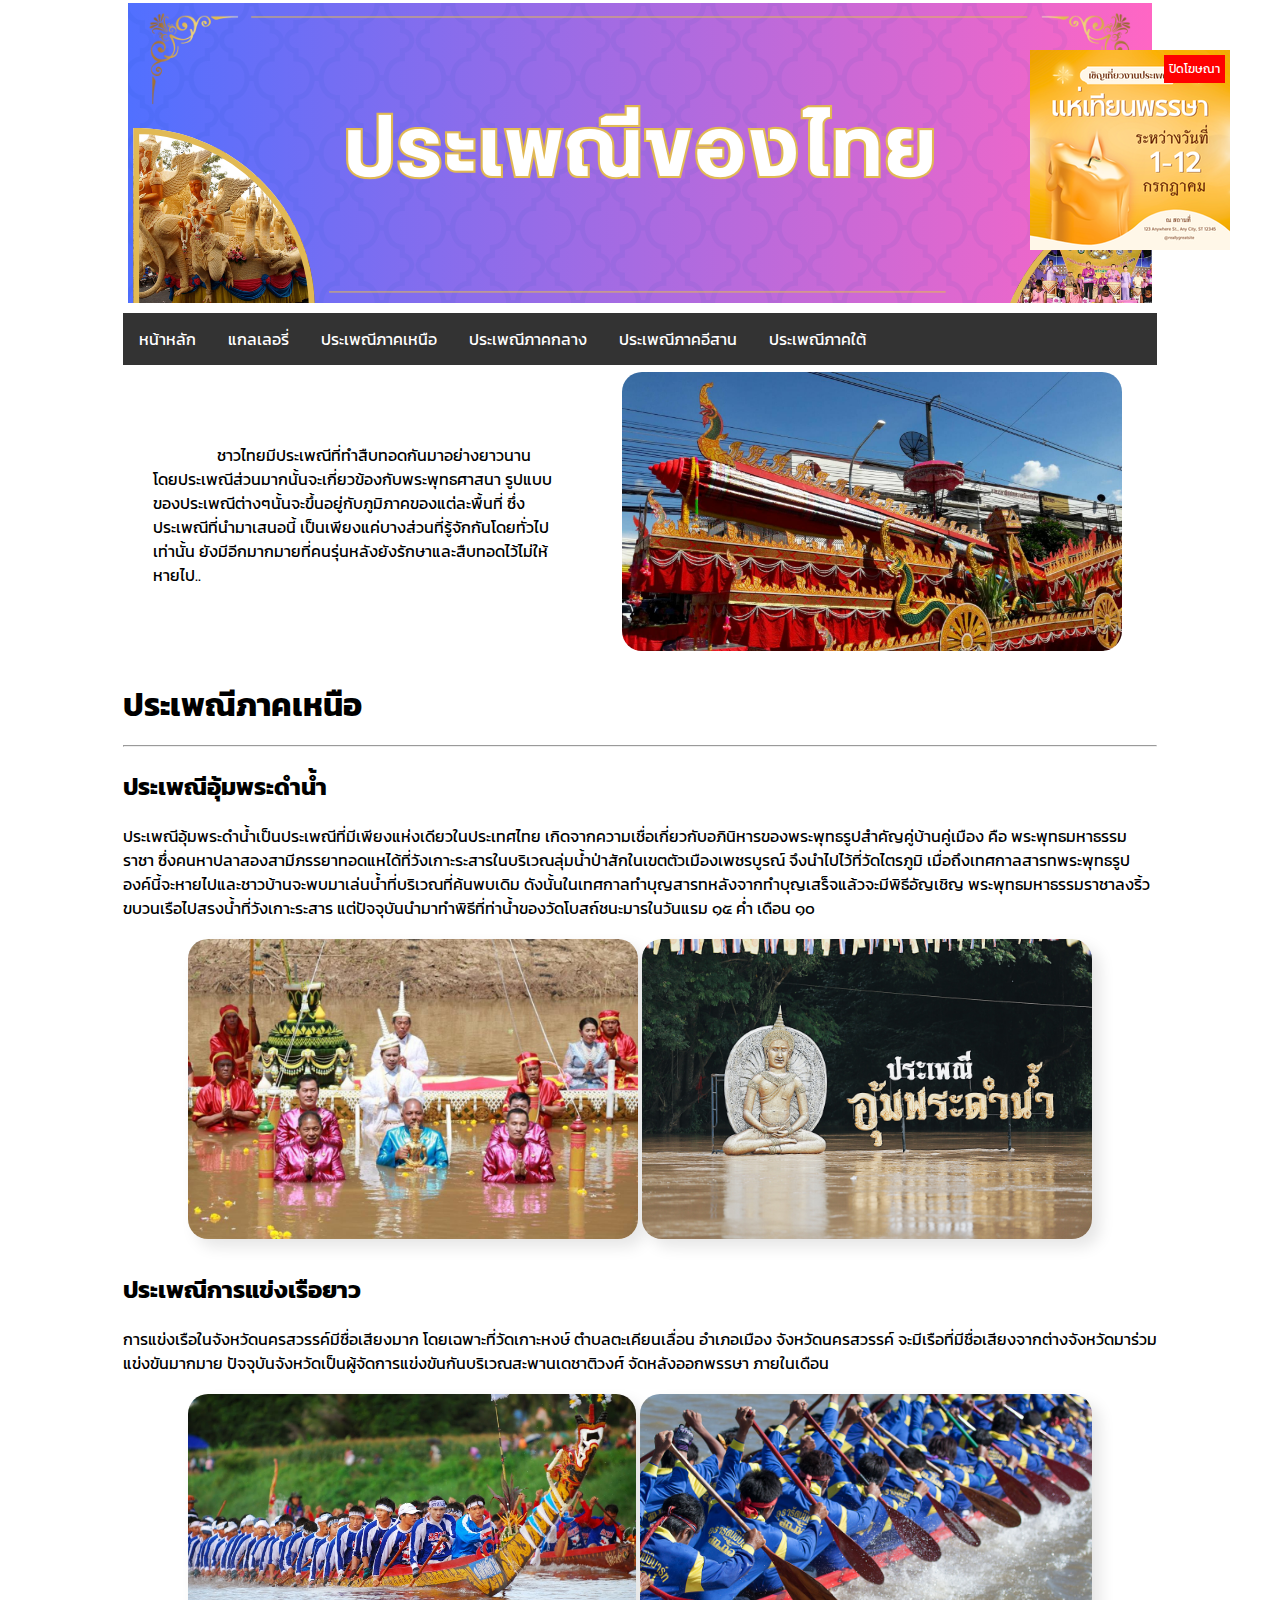
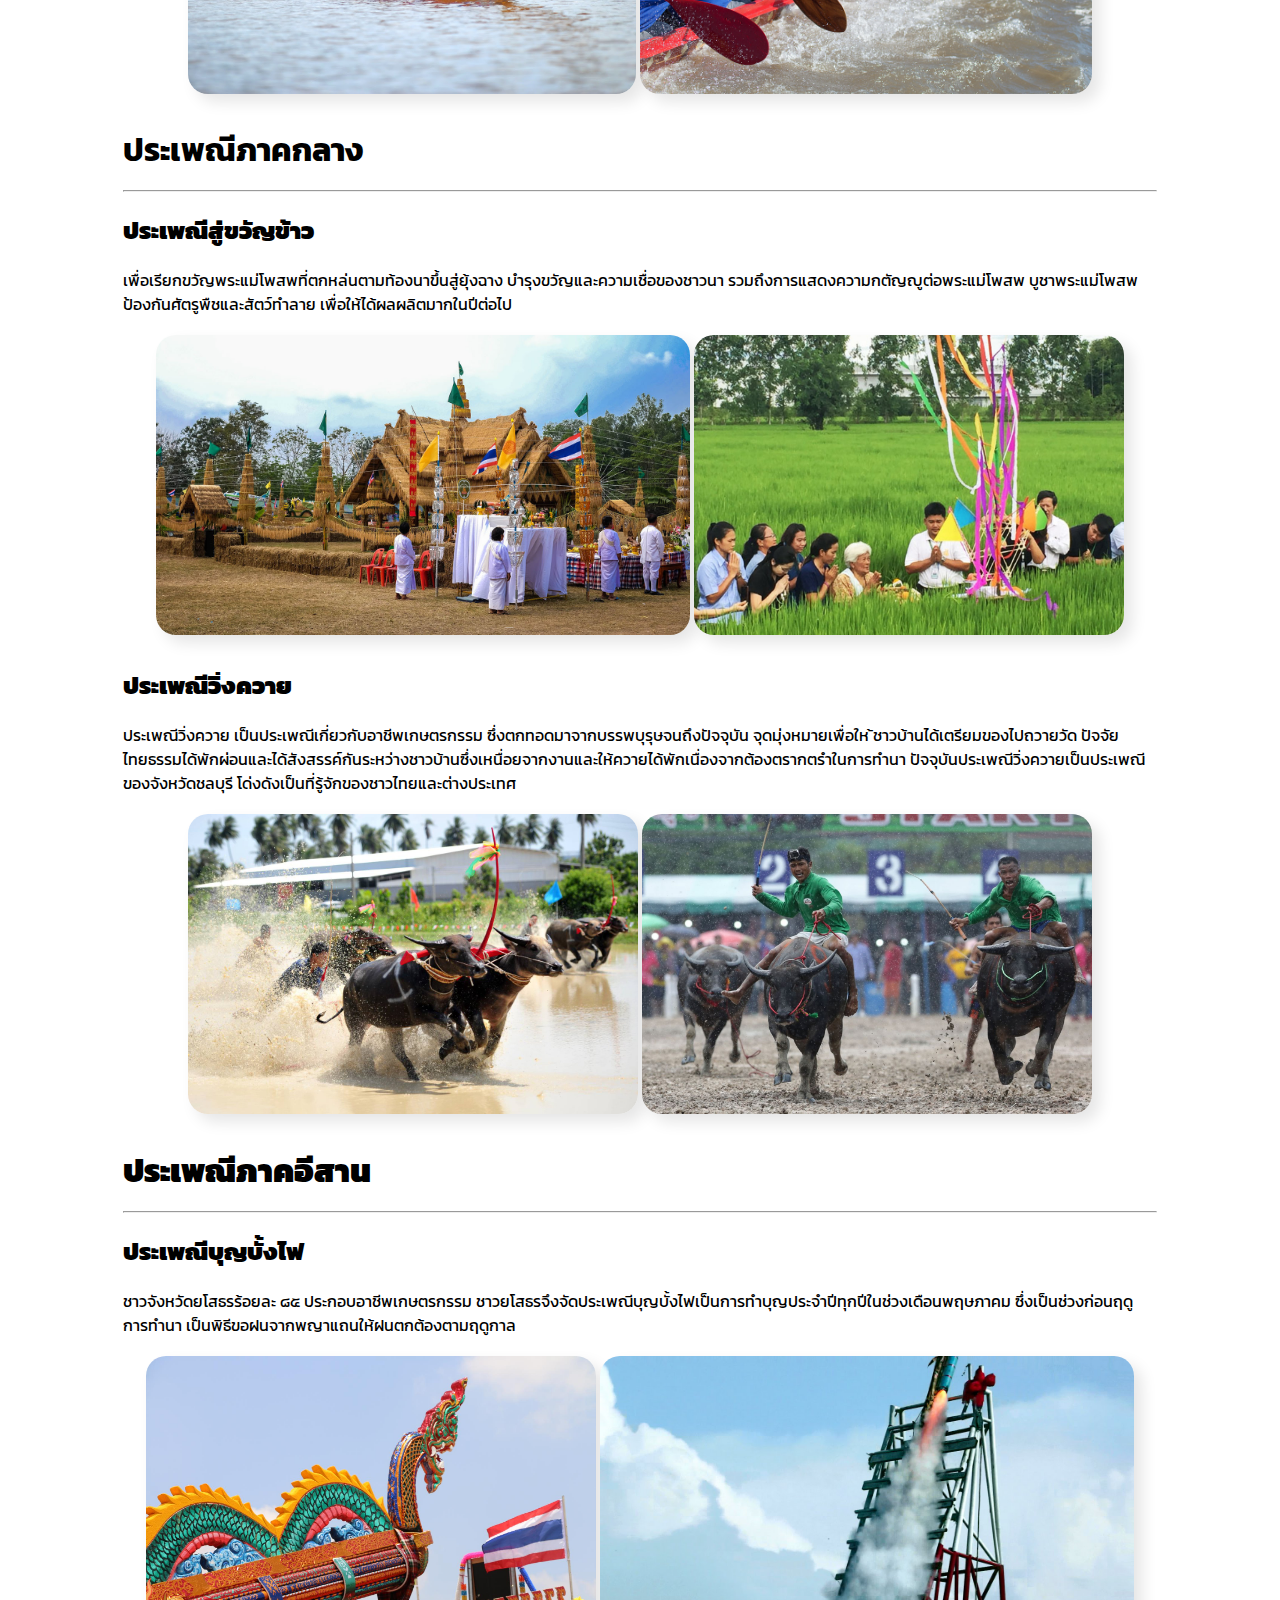
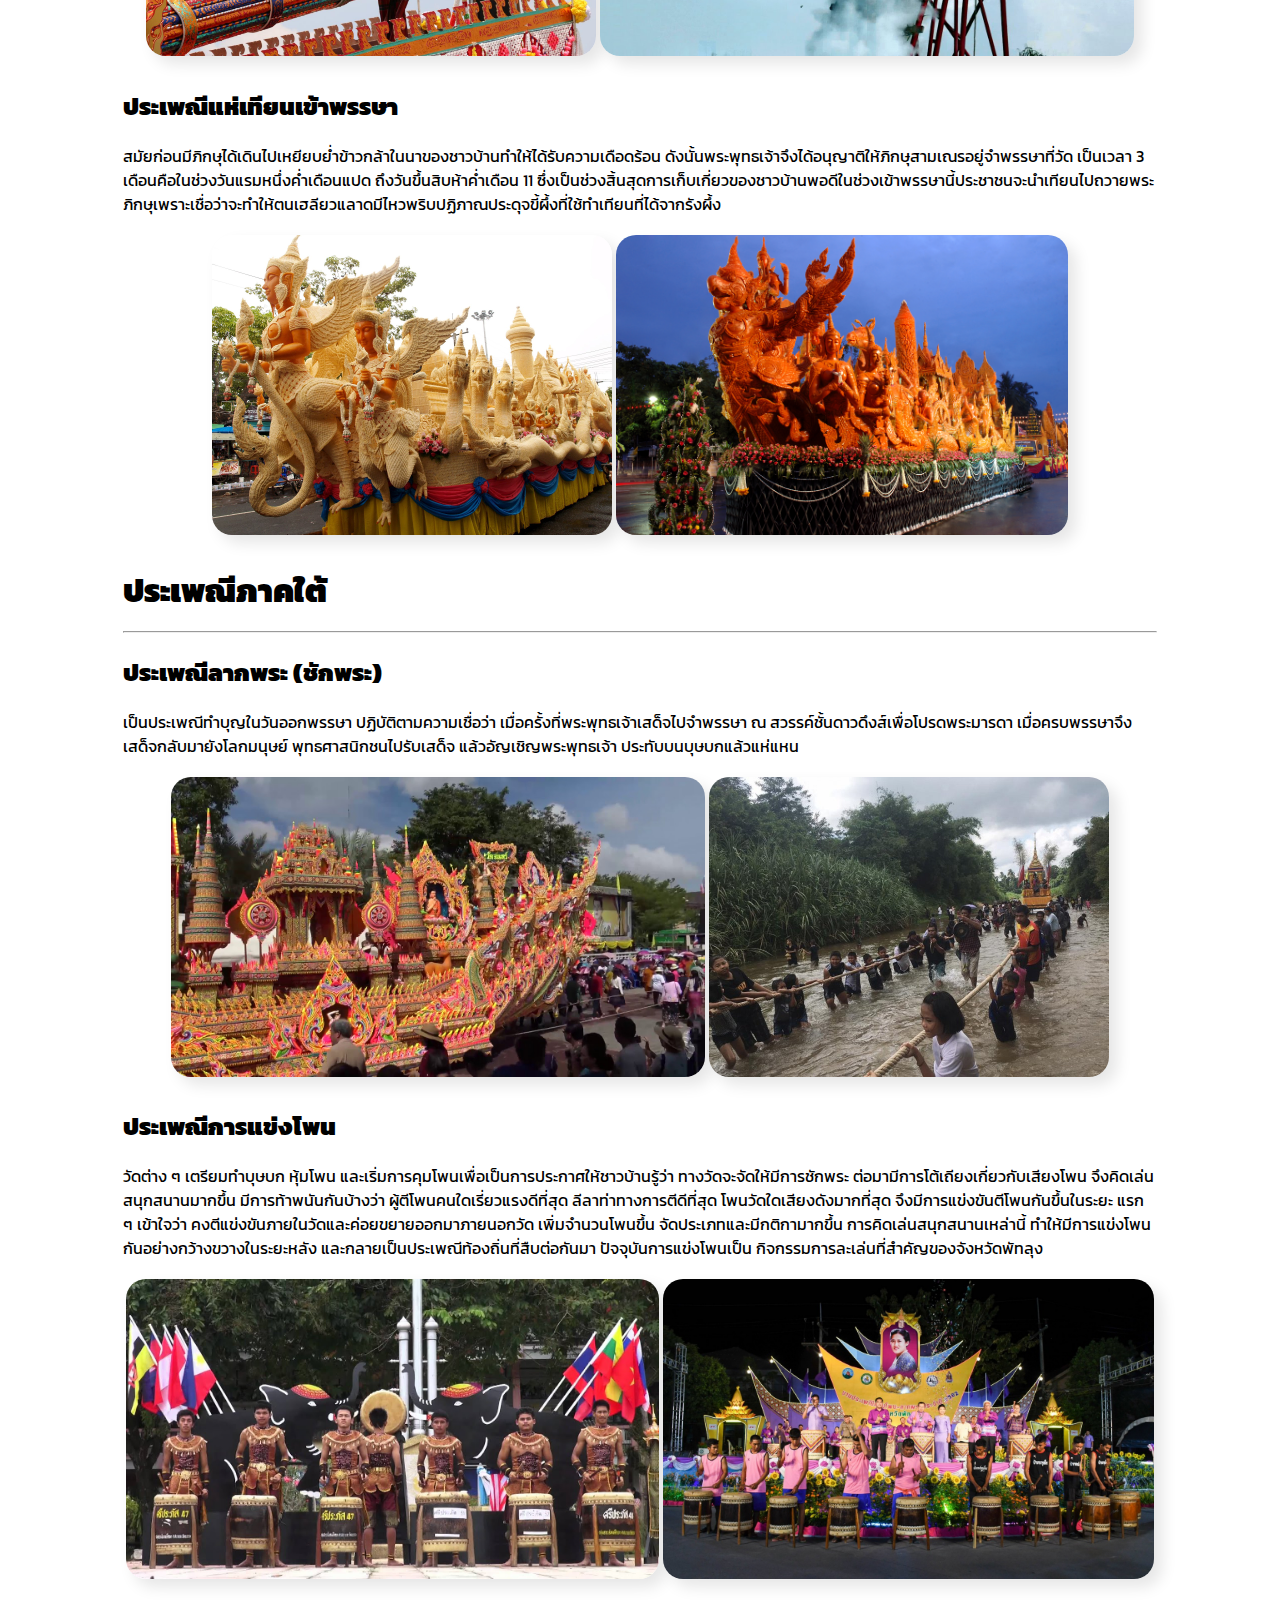
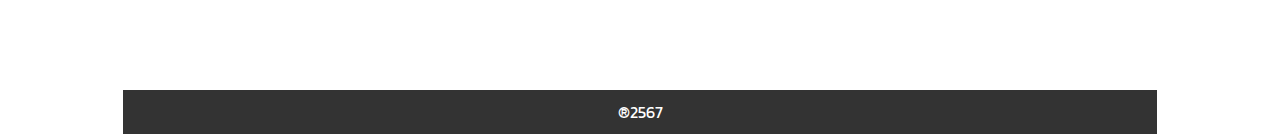
<file: index.html>
<!doctype html>
<html>
<head>
<meta charset="utf-8">
<title>ประเพณีของไทย</title>
	<link rel="stylesheet" href="style/index.css">
</head>
<body>
<table width="1024" border="0" align="center">
  <tbody>
    <tr align="center">
      <td><img src="icons/header.png" width="1024" height="300" alt=""/></td>
    </tr>
    <tr>
      <td>
		<ul>
    <li><a href="index.html">หน้าหลัก</a></li>
    <li class="dropdown">
        <div class="dropbtn">แกลเลอรี่</div>
           <div class="dropdown-content">
           <a href="ชุดประจำภาค.html">ชุดประจำภาค</a>
           <a href="รูปประเพณีของไทย.html">รูปประเพณีของไทย</a>
        </div>
    </li>
    <li><a href="ประเพณีภาคเหนือ.html">ประเพณีภาคเหนือ</a></li>
    <li><a href="ประเพณีภาคกลาง.html">ประเพณีภาคกลาง</a></li>
    <li><a href="ประเพณีภาคอีสาน.html">ประเพณีภาคอีสาน</a></li>
    <li><a href="ประเพณีภาคใต้.html">ประเพณีภาคใต้</a></li>
</ul>
		</td>
    </tr>
    <tr>
      <td><table width="981" border="0" align="center">
        <tbody>
          <tr>
            <td width="399">&nbsp; &nbsp; &nbsp; &nbsp; &nbsp; &nbsp; &nbsp; &nbsp; ชาวไทยมีประเพณีที่ทำสืบทอดกันมาอย่างยาวนาน โดยประเพณีส่วนมากนั้นจะเกี่ยวข้องกับพระพุทธศาสนา รูปแบบของประเพณีต่างๆนั้นจะขึ้นอยู่กับภูมิภาคของแต่ละพื้นที่ ซึ่งประเพณีที่นำมาเสนอนี้ เป็นเพียงแค่บางส่วนที่รู้จักกันโดยทั่วไปเท่านั้น ยังมีอีกมากมายที่คนรุ่นหลังยังรักษาและสืบทอดไว้ไม่ให้หายไป..</td>
            <td width="59">&nbsp;</td>
            <td width="501"><img src="images/ประเพณีบุญบั้งไฟ/3.jpg" width="500" height="279" style="border-radius: 20px;" alt=""/></td>
          </tr>
        </tbody>
      </table>
		  
        <h1>ประเพณีภาคเหนือ<span>
          <hr>
        </span></h1>
        <h2>ประเพณีอุ้มพระดำน้ำ</h2>
        <p>ประเพณีอุ้มพระดำน้ำเป็นประเพณีที่มีเพียงแห่งเดียวในประเทศไทย เกิดจากความเชื่อเกี่ยวกับอภินิหารของพระพุทธรูปสำคัญคู่บ้านคู่เมือง คือ พระพุทธมหาธรรมราชา ซึ่งคนหาปลาสองสามีภรรยาทอดแหได้ที่วังเกาะระสารในบริเวณลุ่มน้ำป่าสักในเขตตัวเมืองเพชรบูรณ์  จึงนำไปไว้ที่วัดไตรภูมิ เมื่อถึงเทศกาลสารทพระพุทธรูปองค์นี้จะหายไปและชาวบ้านจะพบมาเล่นน้ำที่บริเวณที่ค้นพบเดิม ดังนั้นในเทศกาลทำบุญสารทหลังจากทำบุญเสร็จแล้วจะมีพิธีอัญเชิญ พระพุทธมหาธรรมราชาลงริ้วขบวนเรือไปสรงน้ำที่วังเกาะระสาร แต่ปัจจุบันนำมาทำพิธีที่ท่าน้ำของวัดโบสถ์ชนะมารในวันแรม ๑๕ ค่ำ เดือน ๑๐</p>
        <table width="500" border="0" align="center">
          <tbody>
            <tr align="center">
              <td><a href="ประเพณีภาคเหนือ.html"><img src="images/ประเพณีอุ้มพระดำน้ำ/1.jpg" alt="" width="1140" height="760" id="show" title="รายละเอียด"/></a></td>
              <td><a href="ประเพณีภาคเหนือ.html"><img src="images/ประเพณีอุ้มพระดำน้ำ/2.jpg" alt="" width="2304" height="1536" id="show" title="รายละเอียด"/></a></td>
            </tr>
            <tr align="center">
              <td><a href="images/ชุดประจำภาค/เหนือ/ชุดไทยประยุกต์-เหนือ-3.jpg" target="_blank"></a></td>
            </tr>
          </tbody>
        </table>
        <h2>ประเพณีการแข่งเรือยาว&nbsp;&nbsp; </h2>
      <p>การแข่งเรือในจังหวัดนครสวรรค์มีชื่อเสียงมาก โดยเฉพาะที่วัดเกาะหงษ์ ตำบลตะเคียนเลื่อน อำเภอเมือง จังหวัดนครสวรรค์ จะมีเรือที่มีชื่อเสียงจากต่างจังหวัดมาร่วมแข่งขันมากมาย ปัจจุบันจังหวัดเป็นผู้จัดการแข่งขันกันบริเวณสะพานเดชาติวงศ์ จัดหลังออกพรรษา ภายในเดือน</p>
      <table width="500" border="0" align="center">
        <tbody>
          <tr align="center">
            <td width="300"><a href="ประเพณีภาคเหนือ.html"><img src="images/ประเพณีการแข่งเรือยาว/1.jpg" alt="" width="1600" height="1071" id="show" title="รายละเอียด"/></a></td>
            <td width="957"><a href="ประเพณีภาคเหนือ.html"><img src="images/ประเพณีการแข่งเรือยาว/4.jpg" alt="" width="1020" height="678" id="show" title="รายละเอียด"/></a></td>
          </tr>
          <tr align="center"></tr>
        </tbody>
      </table>
      <h1>ประเพณีภาคกลาง<span>
        <hr>
      </span></h1>
      <h2><strong id="docs-internal-guid-44c8d89d-7fff-edf0-bfd6-f5d390ebabb9">ประเพณีสู่ขวัญข้าว</strong></h2>
      <p>เพื่อเรียกขวัญพระแม่โพสพที่ตกหล่นตามท้องนาขึ้นสู่ยุ้งฉาง บำรุงขวัญและความเชื่อของชาวนา รวมถึงการแสดงความกตัญญูต่อพระแม่โพสพ บูชาพระแม่โพสพ ป้องกันศัตรูพืชและสัตว์ทำลาย เพื่อให้ได้ผลผลิตมากในปีต่อไป</p>
      <table width="500" border="0" align="center">
        <tbody>
          <tr align="center">
            <td><a href="ประเพณีภาคกลาง.html"><img src="images/ประเพณีสู่ขวัญข้าว/1.jpg" alt="" width="1366" height="768" id="show" title="รายละเอียด"/></a></td>
            <td><a href="ประเพณีภาคกลาง.html"><img src="images/ประเพณีสู่ขวัญข้าว/2.jpg" alt="" width="1200" height="837" id="show" title="รายละเอียด"/></a></td>
          </tr>
          <tr align="center">
            <td><a href="images/ชุดประจำภาค/เหนือ/ชุดไทยประยุกต์-เหนือ-3.jpg" target="_blank"></a></td>
          </tr>
        </tbody>
      </table>
      <h2><strong id="docs-internal-guid-7e35c7ea-7fff-004c-e49c-26015b914e2b">ประเพณีวิ่งควาย</strong>&nbsp;&nbsp; </h2>
      <p>ประเพณีวิ่งควาย เป็นประเพณีเกี่ยวกับอาชีพเกษตรกรรม ซึ่งตกทอดมาจากบรรพบุรุษจนถึงปัจจุบัน จุดมุ่งหมายเพื่อให ้ชาวบ้านได้เตรียมของไปถวายวัด ปัจจัยไทยธรรมได้พักผ่อนและได้สังสรรค์กันระหว่างชาวบ้านซึ่งเหนื่อยจากงานและให้ควายได้พักเนื่องจากต้องตรากตรำในการทำนา ปัจจุบันประเพณีวิ่งควายเป็นประเพณีของจังหวัดชลบุรี โด่งดังเป็นที่รู้จักของชาวไทยและต่างประเทศ</p>
      <table width="500" border="0" align="center">
        <tbody>
          <tr align="center">
            <td width="300"><a href="ประเพณีภาคกลาง.html"><img src="images/วิ่งควาย/1.jpg" alt="" width="1200" height="800" id="show" title="รายละเอียด"/></a></td>
            <td width="957"><a href="ประเพณีภาคกลาง.html"><img src="images/วิ่งควาย/2.jpg" alt="" width="1500" height="1000" id="show" title="รายละเอียด"/></a></td>
          </tr>
          <tr align="center"></tr>
        </tbody>
      </table>
      <h1><strong id="docs-internal-guid-8c60d377-7fff-44ad-e776-c1b2a1c60afa">ประเพณี</strong><strong id="docs-internal-guid-d3e9c814-7fff-62eb-8b68-8c438a42a645">ภาคอีสาน</strong><span>
        <hr>
      </span></h1>
      <h2><strong id="docs-internal-guid-91c8ea33-7fff-a2bd-166d-988d7ad28327">ประเพณีบุญบั้งไฟ</strong></h2>
      <p>ชาวจังหวัดยโสธรร้อยละ ๘๕ ประกอบอาชีพเกษตรกรรม ชาวยโสธรจึงจัดประเพณีบุญบั้งไฟเป็นการทำบุญประจำปีทุกปีในช่วงเดือนพฤษภาคม ซึ่งเป็นช่วงก่อนฤดูการทำนา เป็นพิธีขอฝนจากพญาแถนให้ฝนตกต้องตามฤดูกาล</p>
      <table width="500" border="0" align="center">
        <tbody>
          <tr align="center">
            <td><a href="ประเพณีภาคอีสาน.html"><img src="images/ประเพณีบุญบั้งไฟ/2.jpg" alt="" width="1600" height="1067" id="show" title="รายละเอียด"/></a></td>
            <td><a href="ประเพณีภาคอีสาน.html"><img src="images/ประเพณีบุญบั้งไฟ/4.jpg" alt="" width="1280" height="720" id="show" title="รายละเอียด"/></a></td>
          </tr>
          <tr align="center">
            <td><a href="images/ชุดประจำภาค/เหนือ/ชุดไทยประยุกต์-เหนือ-3.jpg" target="_blank"></a></td>
          </tr>
        </tbody>
      </table>
      <h2><strong id="docs-internal-guid-dc8ef340-7fff-e3d0-6d84-aad3ec934e0b">ประเพณีแห่เทียนเข้าพรรษา</strong>&nbsp;&nbsp; </h2>
      <p>สมัยก่อนมีภิกษุได้เดินไปเหยียบย่ำข้าวกล้าในนาของชาวบ้านทำให้ได้รับความเดือดร้อน ดังนั้นพระพุทธเจ้าจึงได้อนุญาติให้ภิกษุสามเณรอยู่จำพรรษาที่วัด
        เป็นเวลา 3 เดือนคือในช่วงวันแรมหนึ่งค่ำเดือนแปด ถึงวันขึ้นสิบห้าค่ำเดือน 11 ซึ่งเป็นช่วงสิ้นสุดการเก็บเกี่ยวของชาวบ้านพอดีในช่วงเข้าพรรษานี้ประชาชนจะนำเทียนไปถวายพระภิกษุเพราะเชื่อว่าจะทำให้ตนเฮลียวแลาดมีไหวพริบปฏิภาณประดุจขี้ผึ้งที่ใช้ทำเทียนที่ได้จากรังผึ้ง</p>
      <table width="500" border="0" align="center">
        <tbody>
          <tr align="center">
            <td width="300"><a href="ประเพณีภาคอีสาน.html"><img src="images/ประเพณีแห่เทียนเข้าพรรษา/1.jpg" alt="" width="1600" height="1200" id="show" title="รายละเอียด"/></a></td>
            <td width="957"><a href="ประเพณีภาคอีสาน.html"><img src="images/ประเพณีแห่เทียนเข้าพรรษา/4.jpg" alt="" width="1920" height="1277" id="show" title="รายละเอียด"/></a></td>
          </tr>
          <tr align="center"></tr>
        </tbody>
      </table>
      <h1><strong id="docs-internal-guid-8c60d377-7fff-44ad-e776-c1b2a1c60afa2">ประเพณี</strong><strong id="docs-internal-guid-d3e9c814-7fff-62eb-8b68-8c438a42a">ภาคใต้</strong><span>
        <hr>
      </span></h1>
      <h2><strong id="docs-internal-guid-ba442c70-7fff-11a3-5b4d-bc36eb3f1096">ประเพณีลากพระ (ชักพระ)</strong></h2>
      <p>เป็นประเพณีทำบุญในวันออกพรรษา ปฏิบัติตามความเชื่อว่า เมื่อครั้งที่พระพุทธเจ้าเสด็จไปจำพรรษา ณ สวรรค์ชั้นดาวดึงส์เพื่อโปรดพระมารดา เมื่อครบพรรษาจึงเสด็จกลับมายังโลกมนุษย์ พุทธศาสนิกชนไปรับเสด็จ แล้วอัญเชิญพระพุทธเจ้า ประทับบนบุษบกแล้วแห่แหน</p>
      <table width="500" border="0" align="center">
        <tbody>
          <tr align="center">
            <td><a href="ประเพณีภาคใต้.html"><img src="images/ประเพณีลากพระ(ชักพระ)/1.jpg" alt="" width="1280" height="720" id="show" title="รายละเอียด"/></a></td>
            <td><a href="ประเพณีภาคใต้.html"><img src="images/ประเพณีลากพระ(ชักพระ)/3.jpg" alt="" width="800" height="600" id="show" title="รายละเอียด"/></a></td>
          </tr>
          <tr align="center">
            <td><a href="images/ชุดประจำภาค/เหนือ/ชุดไทยประยุกต์-เหนือ-3.jpg" target="_blank"></a></td>
          </tr>
        </tbody>
      </table>
      <h2><strong id="docs-internal-guid-ef2d197f-7fff-5898-6a10-6001aee4518c">ประเพณีการแข่งโพน</strong>&nbsp;&nbsp; </h2>
      <p>วัดต่าง ๆ เตรียมทำบุษบก หุ้มโพน และเริ่มการคุมโพนเพื่อเป็นการประกาศให้ชาวบ้านรู้ว่า ทางวัดจะจัดให้มีการชักพระ ต่อมามีการโต้เถียงเกี่ยวกับเสียงโพน จึงคิดเล่นสนุกสนานมากขึ้น มีการท้าพนันกันบ้างว่า ผู้ตีโพนคนใดเรี่ยวแรงดีที่สุด ลีลาท่าทางการตีดีที่สุด โพนวัดใดเสียงดังมากที่สุด จึงมีการแข่งขันตีโพนกันขึ้นในระยะ แรก ๆ เข้าใจว่า คงตีแข่งขันภายในวัดและค่อยขยายออกมาภายนอกวัด เพิ่มจำนวนโพนขึ้น จัดประเภทและมีกติกามากขึ้น การคิดเล่นสนุกสนานเหล่านี้ ทำให้มีการแข่งโพนกันอย่างกว้างขวางในระยะหลัง และกลายเป็นประเพณีท้องถิ่นที่สืบต่อกันมา ปัจจุบันการแข่งโพนเป็น กิจกรรมการละเล่นที่สำคัญของจังหวัดพัทลุง</p>
      <table width="500" border="0" align="center">
        <tbody>
          <tr align="center">
            <td width="300"><a href="ประเพณีภาคใต้.html"><img src="images/ประเพณีการแข่งโพน/1.jpg" alt="" width="1280" height="720" id="show" title="รายละเอียด"/></a></td>
            <td width="957"><a href="ประเพณีภาคใต้.html"><img src="images/ประเพณีการแข่งโพน/3.jpg" alt="" width="1280" height="782" id="show" title="รายละเอียด"/></a></td>
          </tr>
          <tr align="center"></tr>
        </tbody>
      </table>
      <p>&nbsp; </p>
          <div class="ad-banner"> <a href="https://google.co.th/"><img src="icons/ads.png" alt="Ad Banner" class="ad-image"></a>
        <button class="close-button" onclick="closeAd()">ปิดโฆษณา</button>
    </div>
      <p>&nbsp; </p></td>
    </tr>
    <tr>
      <td>
		<footer>
  <p>®2567</p>
</footer>
		</td>
    </tr>
  </tbody>
</table>
	    <script>
        function closeAd() {
            document.querySelector('.ad-banner').style.display = 'none';
        }
    </script>
</body>
</html>
</file>
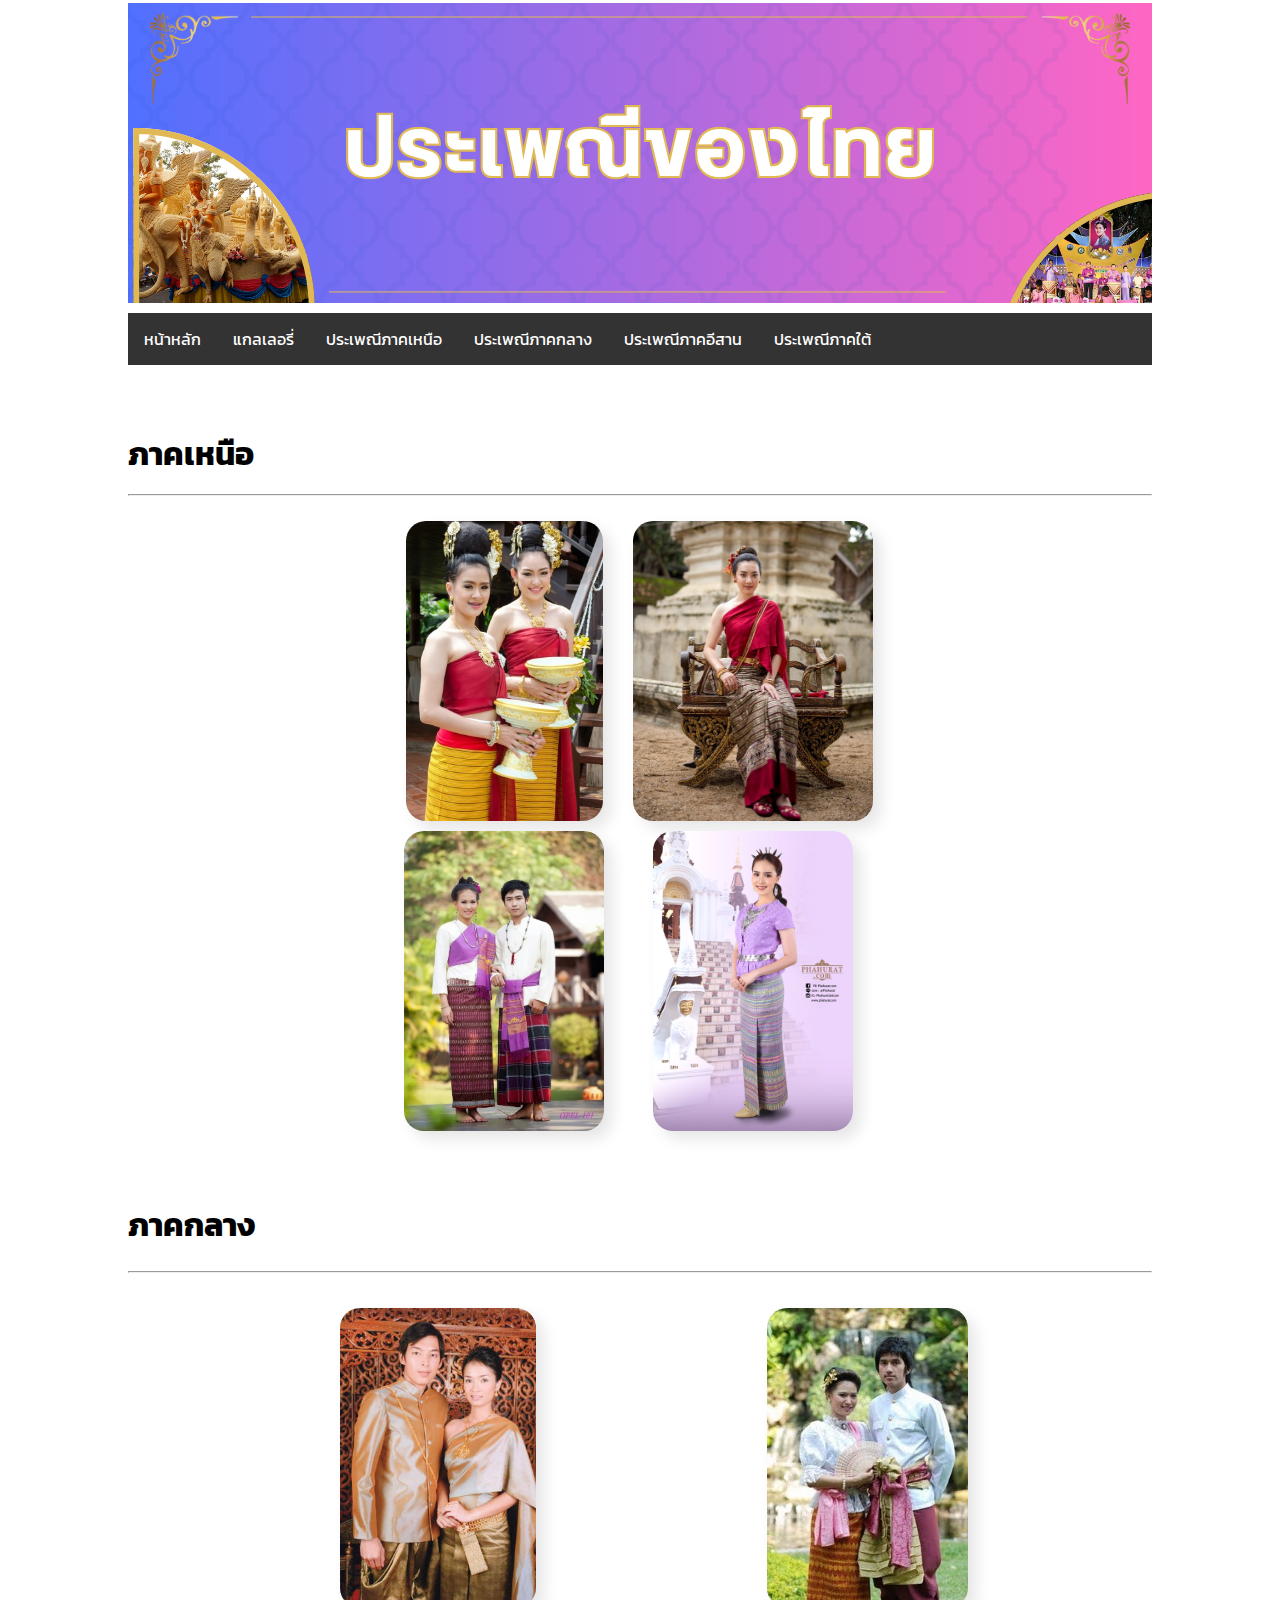
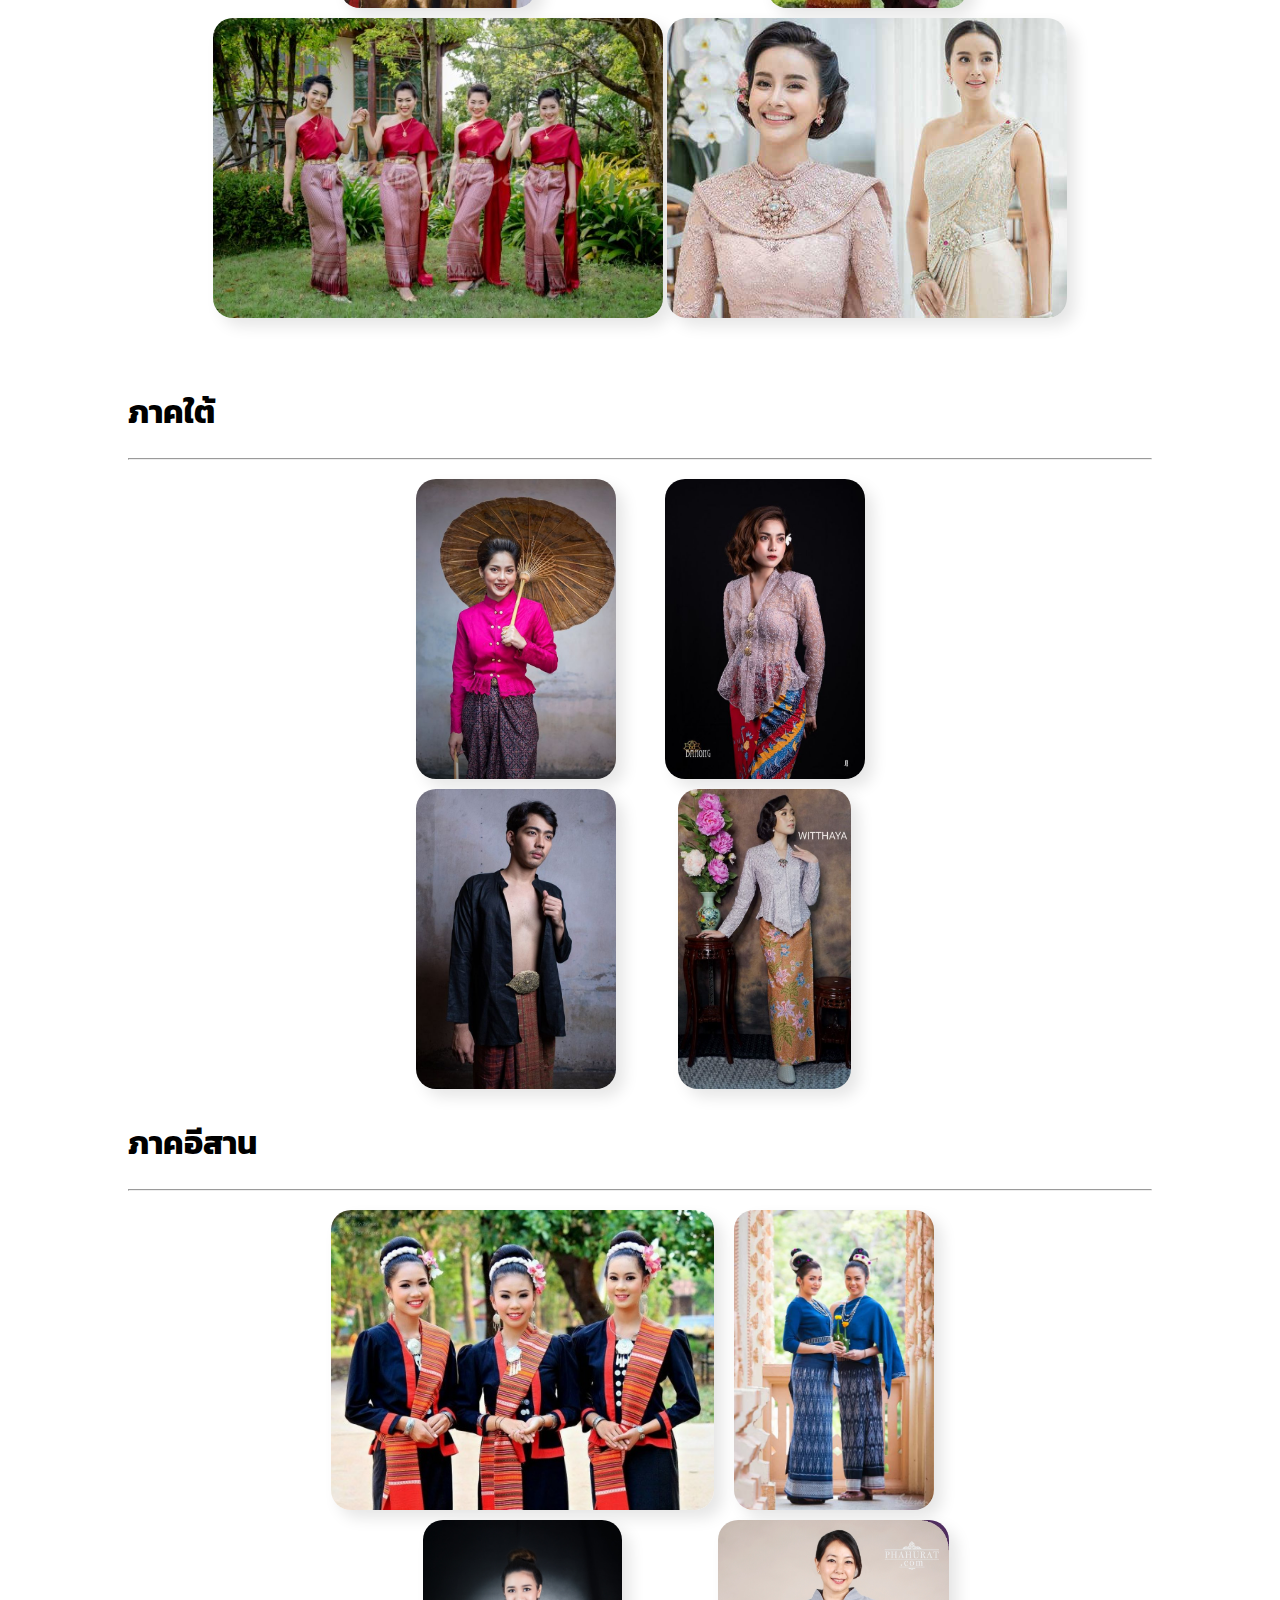
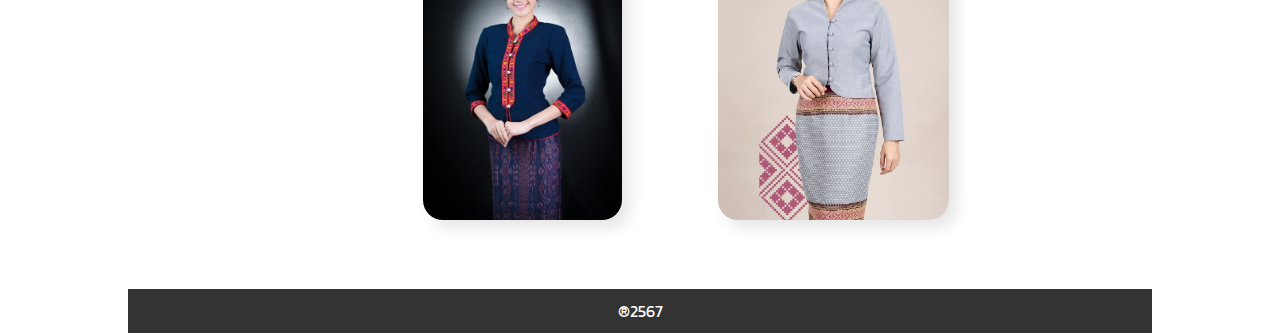
<file: ชุดประจำภาค.html>
<!doctype html>
<html>
<head>
<meta charset="utf-8">
<title>ชุดประจำภาค</title>
	<link rel="stylesheet" href="style/ชุดประจำภาค.css">
</head>
<body>
<table width="1024" border="0" align="center">
  <tbody>
    <tr>
      <td><img src="icons/header.png" width="1024" height="300" alt=""/></td>
    </tr>
    <tr>
      <td>
		<ul>
    <li><a href="index.html">หน้าหลัก</a></li>
    <li class="dropdown">
        <div class="dropbtn">แกลเลอรี่</div>
           <div class="dropdown-content">
           <a href="ชุดประจำภาค.html">ชุดประจำภาค</a>
           <a href="รูปประเพณีของไทย.html">รูปประเพณีของไทย</a>
        </div>
    </li>
    <li><a href="ประเพณีภาคเหนือ.html">ประเพณีภาคเหนือ</a></li>
    <li><a href="ประเพณีภาคกลาง.html">ประเพณีภาคกลาง</a></li>
    <li><a href="ประเพณีภาคอีสาน.html">ประเพณีภาคอีสาน</a></li>
    <li><a href="ประเพณีภาคใต้.html">ประเพณีภาคใต้</a></li>
</ul>
		</td>
    </tr>
    <tr align="center" valign="middle">
      <td align="left"><p>&nbsp;</p>
		  	<h1>ภาคเหนือ<span><hr></span></h1>
        <table width="500" border="0" align="center">
          <tbody>
            <tr align="center">
<td><a href="images/ชุดประจำภาค/เหนือ/7b0e1c0b3ebf730b90e05e41fb2675c6.jpg" target="_blank"><img src="images/ชุดประจำภาค/เหนือ/7b0e1c0b3ebf730b90e05e41fb2675c6.jpg" alt="" width="299" height="454" id="show"/></a></td>
              <td><a href="images/ชุดประจำภาค/เหนือ/735a98379c8a2b5c3f185e222f1d9e87.jpg" target="_blank"><img src="images/ชุดประจำภาค/เหนือ/735a98379c8a2b5c3f185e222f1d9e87.jpg" alt="" width="564" height="705" id="show"/></a></td>
            </tr>
            <tr align="center">
              <td><a href="images/ชุดประจำภาค/เหนือ/e0b89ce0b989e0b8b2e0b89ee0b8b7e0b989e0b899e0b980e0b8a1e0b8b7e0b8ade0b887e0b8ade0b8b5e0b8aae0b8b2e0b899.jpg" target="_blank"><img src="images/ชุดประจำภาค/เหนือ/e0b89ce0b989e0b8b2e0b89ee0b8b7e0b989e0b899e0b980e0b8a1e0b8b7e0b8ade0b887e0b8ade0b8b5e0b8aae0b8b2e0b899.jpg" alt="" width="300" height="450" id="show"/></a></td>
              <td><a href="images/ชุดประจำภาค/เหนือ/ชุดไทยประยุกต์-เหนือ-3.jpg" target="_blank"><img src="images/ชุดประจำภาค/เหนือ/ชุดไทยประยุกต์-เหนือ-3.jpg" alt="" width="960" height="1440" id="show"/></a></td>
            </tr>
          </tbody>
        </table>
      <p>&nbsp;</p>
      <h1>ภาคกลาง</h1>
      <hr>
      <br>
      <table width="500" border="0" align="center">
        <tbody>
          <tr align="center">
            <td><a href="images/ชุดประจำภาค/ภาคกลาง/570516-aec6.jpg" target="_blank"><img src="images/ชุดประจำภาค/ภาคกลาง/570516-aec6.jpg" alt="" width="300" height="458" id="show"/></a></td>
            <td><a href="images/ชุดประจำภาค/ภาคกลาง/d2dd3-dsc_6302111.jpg" target="_blank"><img src="images/ชุดประจำภาค/ภาคกลาง/d2dd3-dsc_6302111.jpg" alt="" width="268" height="400" id="show"/></a></td>
          </tr>
          <tr align="center">
            <td><a href="images/ชุดประจำภาค/ภาคกลาง/w0.jpg" target="_blank"><img src="images/ชุดประจำภาค/ภาคกลาง/w0.jpg" alt="" width="500" height="333" id="show"/></a></td>
            <td><a href="images/ชุดประจำภาค/ภาคกลาง/พามาดูชุดแต่งงาน-4-ภาคของคนไทย-2.jpg" target="_blank"><img src="images/ชุดประจำภาค/ภาคกลาง/พามาดูชุดแต่งงาน-4-ภาคของคนไทย-2.jpg" alt="" width="580" height="435" id="show"/></a></td>
          </tr>
        </tbody>
</table><p>&nbsp;</p>
<h1>ภาคใต้</h1>
<hr>
<p><span></span></p>
<table width="500" border="0" align="center">
  <tbody>
    <tr align="center">
      <td><a href="images/ชุดประจำภาค/ใต้/51d7cb93a1f2167d0a07a82c58278bbf.jpg" target="_blank"><img src="images/ชุดประจำภาค/ใต้/51d7cb93a1f2167d0a07a82c58278bbf.jpg" alt="" width="564" height="846" id="show"/></a></td>
      <td><a href="images/ชุดประจำภาค/ใต้/78b48d198642aaa962c908e9c6f979c0.jpg" target="_blank"><img src="images/ชุดประจำภาค/ใต้/78b48d198642aaa962c908e9c6f979c0.jpg" alt="" width="564" height="846" id="show"/></a></td>
    </tr>
    <tr align="center">
      <td><a href="images/ชุดประจำภาค/ใต้/87a1cddd218511249cb6371f3d9a3cef.jpg" target="_blank"><img src="images/ชุดประจำภาค/ใต้/87a1cddd218511249cb6371f3d9a3cef.jpg" alt="" width="564" height="846" id="show"/></a></td>
      <td><a href="images/ชุดประจำภาค/ใต้/d8159b34c629b5342984c604e10058eb.jpg" target="_blank"><img src="images/ชุดประจำภาค/ใต้/d8159b34c629b5342984c604e10058eb.jpg" alt="" width="551" height="960" id="show"/></a></td>
    </tr>
  </tbody>
</table>
<h1>ภาคอีสาน</h1>
<hr>
<p><span></span></p>
<table width="500" border="0" align="center">
  <tbody>
    <tr align="center">
      <td><a href="images/ชุดประจำภาค/อีสาน/1391648_447980851989516_632262903_n.jpg" target="_blank"><img src="images/ชุดประจำภาค/อีสาน/1391648_447980851989516_632262903_n.jpg" alt="" width="500" height="391" id="show"/></a></td>
      <td><a href="images/ชุดประจำภาค/อีสาน/1511226_857913537557731_2165426890156133342_n_zps4b3ce8dd1.jpg" target="_blank"><img src="images/ชุดประจำภาค/อีสาน/1511226_857913537557731_2165426890156133342_n_zps4b3ce8dd1.jpg" alt="" width="500" height="751" id="show"/></a></td>
    </tr>
    <tr align="center">
      <td><a href="images/ชุดประจำภาค/อีสาน/d3x4744-edit.jpg" target="_blank"><img src="images/ชุดประจำภาค/อีสาน/d3x4744-edit.jpg" alt="" width="500" height="751" id="show"/></a></td>
      <td><a href="images/ชุดประจำภาค/อีสาน/ชุดไทยคอปีน4.jpg" target="_blank"><img src="images/ชุดประจำภาค/อีสาน/ชุดไทยคอปีน4.jpg" alt="" width="800" height="1040" id="show"/></a></td>
    </tr>
  </tbody>
</table>
<p>&nbsp;</p>
<table width="500" border="0" align="center">      </table></td>
    </tr>
    <tr>
      <td>
		<footer>
  <p>®2567</p>
</footer>
		</td>
    </tr>
  </tbody>
</table>
</body>
</html>
</file>
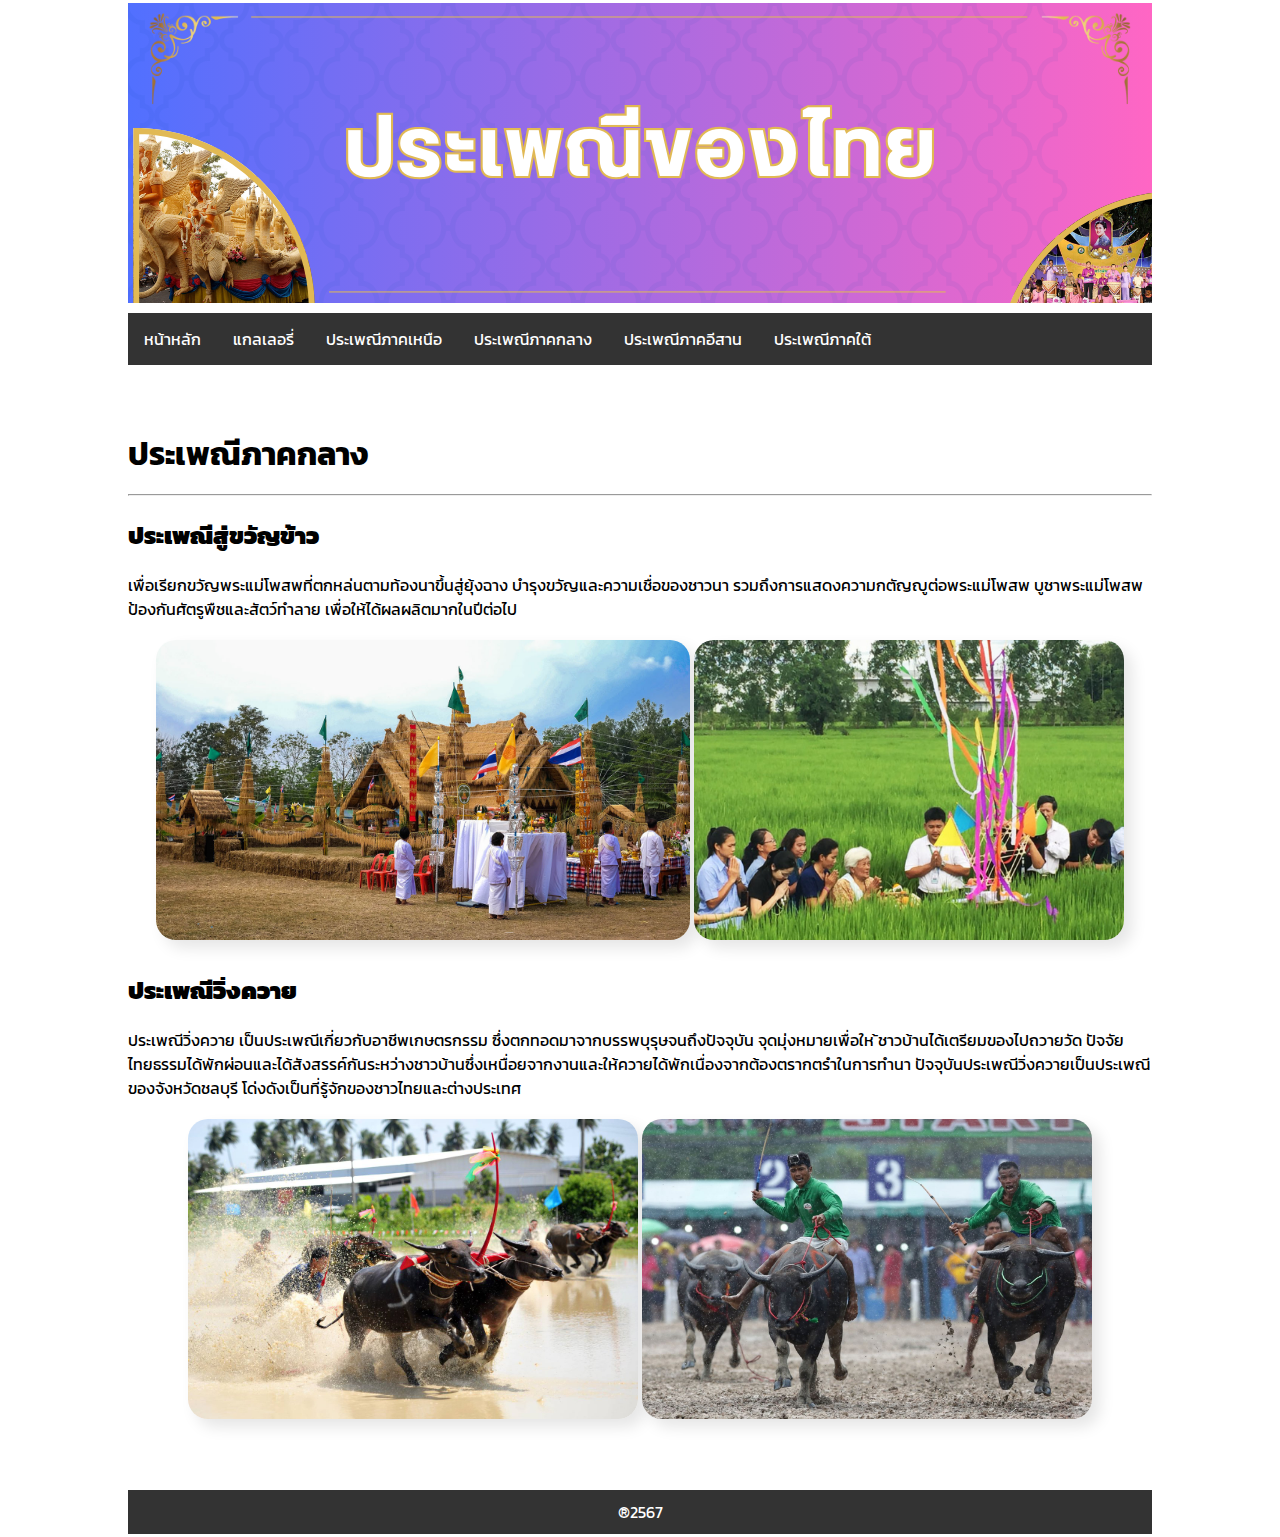
<file: ประเพณีภาคกลาง.html>
<!doctype html>
<html>
<head>
<meta charset="utf-8">
<title>ประเพณีภาคกลาง</title>
	<link rel="stylesheet" href="style/ชุดประจำภาค.css">
</head>
<body>
<table width="1024" border="0" align="center">
  <tbody>
    <tr>
      <td><img src="icons/header.png" width="1024" height="300" alt=""/></td>
    </tr>
    <tr>
      <td>
		<ul>
    <li><a href="index.html">หน้าหลัก</a></li>
    <li class="dropdown">
        <div class="dropbtn">แกลเลอรี่</div>
           <div class="dropdown-content">
           <a href="ชุดประจำภาค.html">ชุดประจำภาค</a>
           <a href="รูปประเพณีของไทย.html">รูปประเพณีของไทย</a>
        </div>
    </li>
    <li><a href="ประเพณีภาคเหนือ.html">ประเพณีภาคเหนือ</a></li>
    <li><a href="ประเพณีภาคกลาง.html">ประเพณีภาคกลาง</a></li>
    <li><a href="ประเพณีภาคอีสาน.html">ประเพณีภาคอีสาน</a></li>
    <li><a href="ประเพณีภาคใต้.html">ประเพณีภาคใต้</a></li>
</ul>
		</td>
    </tr>
    <tr align="center" valign="middle">
      <td align="left"><p>&nbsp;</p>
		  	<h1>ประเพณีภาคกลาง<span>
            <hr></span></h1>
  	    <h2><strong id="docs-internal-guid-44c8d89d-7fff-edf0-bfd6-f5d390ebabb9">ประเพณีสู่ขวัญข้าว</strong></h2>
	  	    <p>เพื่อเรียกขวัญพระแม่โพสพที่ตกหล่นตามท้องนาขึ้นสู่ยุ้งฉาง บำรุงขวัญและความเชื่อของชาวนา รวมถึงการแสดงความกตัญญูต่อพระแม่โพสพ บูชาพระแม่โพสพ ป้องกันศัตรูพืชและสัตว์ทำลาย เพื่อให้ได้ผลผลิตมากในปีต่อไป
</p>
<table width="500" border="0" align="center">
          <tbody>
            <tr align="center">
<td><a href="images/ประเพณีสู่ขวัญข้าว/1.jpg" target="_blank"><img src="images/ประเพณีสู่ขวัญข้าว/1.jpg" alt="" width="1366" height="768" id="show" title="รายละเอียด"/></a></td>
              <td><a href="images/ประเพณีสู่ขวัญข้าว/2.jpg" target="_blank"><img src="images/ประเพณีสู่ขวัญข้าว/2.jpg" alt="" width="1200" height="837" id="show" title="รายละเอียด"/></a></td>
            </tr>
            <tr align="center">
              <td><a href="images/ชุดประจำภาค/เหนือ/ชุดไทยประยุกต์-เหนือ-3.jpg" target="_blank"></a></td>
            </tr>
          </tbody>
			
			
        </table>
        <h2><strong id="docs-internal-guid-7e35c7ea-7fff-004c-e49c-26015b914e2b">ประเพณีวิ่งควาย</strong>&nbsp;&nbsp; </h2>
        <p>ประเพณีวิ่งควาย เป็นประเพณีเกี่ยวกับอาชีพเกษตรกรรม ซึ่งตกทอดมาจากบรรพบุรุษจนถึงปัจจุบัน จุดมุ่งหมายเพื่อให ้ชาวบ้านได้เตรียมของไปถวายวัด ปัจจัยไทยธรรมได้พักผ่อนและได้สังสรรค์กันระหว่างชาวบ้านซึ่งเหนื่อยจากงานและให้ควายได้พักเนื่องจากต้องตรากตรำในการทำนา ปัจจุบันประเพณีวิ่งควายเป็นประเพณีของจังหวัดชลบุรี โด่งดังเป็นที่รู้จักของชาวไทยและต่างประเทศ</p>
<table width="500" border="0" align="center">
          <tbody>
            <tr align="center">
              <td width="300"><a href="images/วิ่งควาย/1.jpg" target="_blank"><img src="images/วิ่งควาย/1.jpg" alt="" width="1200" height="800" id="show" title="รายละเอียด"/></a></td>
              <td width="957"><a href="images/วิ่งควาย/2.jpg" target="_blank"><img src="images/วิ่งควาย/2.jpg" alt="" width="1500" height="1000" id="show" title="รายละเอียด"/></a></td>
            </tr>
            <tr align="center">
            </tr>
          </tbody>
        </table>
        <p>&nbsp;</p>
        <table width="500" border="0" align="center">      
        </table></td>
    </tr>
    <tr>
      <td>
		<footer>
  <p>®2567</p>
</footer>
		</td>
    </tr>
  </tbody>
</table>
</body>
</html>
</file>
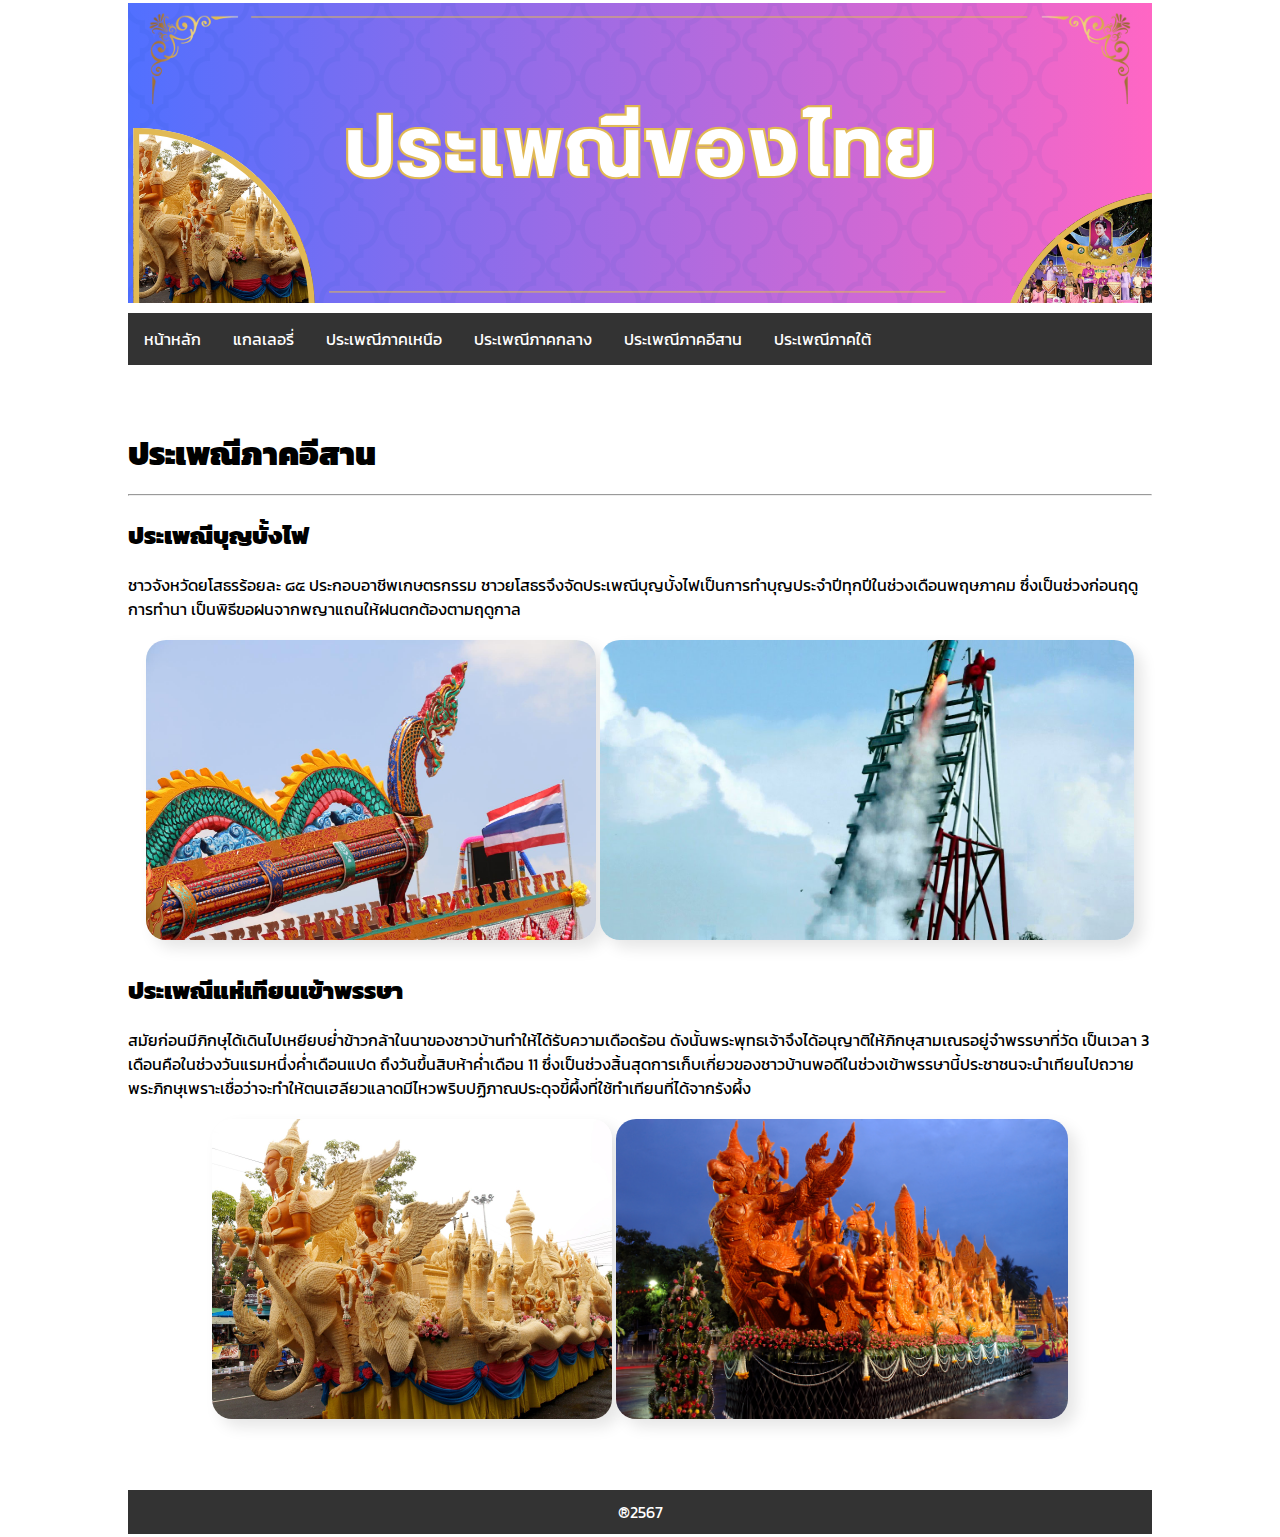
<file: ประเพณีภาคอีสาน.html>
<!doctype html>
<html>
<head>
<meta charset="utf-8">
<title>ประเพณีภาคอีสาน</title>
	<link rel="stylesheet" href="style/ชุดประจำภาค.css">
</head>
<body>
<table width="1024" border="0" align="center">
  <tbody>
    <tr>
      <td><img src="icons/header.png" width="1024" height="300" alt=""/></td>
    </tr>
    <tr>
      <td>
		<ul>
    <li><a href="index.html">หน้าหลัก</a></li>
    <li class="dropdown">
        <div class="dropbtn">แกลเลอรี่</div>
           <div class="dropdown-content">
           <a href="ชุดประจำภาค.html">ชุดประจำภาค</a>
           <a href="รูปประเพณีของไทย.html">รูปประเพณีของไทย</a>
        </div>
    </li>
    <li><a href="ประเพณีภาคเหนือ.html">ประเพณีภาคเหนือ</a></li>
    <li><a href="ประเพณีภาคกลาง.html">ประเพณีภาคกลาง</a></li>
    <li><a href="ประเพณีภาคอีสาน.html">ประเพณีภาคอีสาน</a></li>
    <li><a href="ประเพณีภาคใต้.html">ประเพณีภาคใต้</a></li>
</ul>
		</td>
    </tr>
    <tr align="center" valign="middle">
      <td align="left"><p>&nbsp;</p>
		  	<h1><strong id="docs-internal-guid-8c60d377-7fff-44ad-e776-c1b2a1c60afa">ประเพณี</strong><strong id="docs-internal-guid-d3e9c814-7fff-62eb-8b68-8c438a42a645">ภาคอีสาน</strong><span>
            <hr></span></h1>
  	    <h2><strong id="docs-internal-guid-91c8ea33-7fff-a2bd-166d-988d7ad28327">ประเพณีบุญบั้งไฟ</strong></h2>
	  	    <p>ชาวจังหวัดยโสธรร้อยละ ๘๕ ประกอบอาชีพเกษตรกรรม ชาวยโสธรจึงจัดประเพณีบุญบั้งไฟเป็นการทำบุญประจำปีทุกปีในช่วงเดือนพฤษภาคม ซึ่งเป็นช่วงก่อนฤดูการทำนา เป็นพิธีขอฝนจากพญาแถนให้ฝนตกต้องตามฤดูกาล</p>
<table width="500" border="0" align="center">
          <tbody>
            <tr align="center">
<td><a href="images/ประเพณีบุญบั้งไฟ/2.jpg" target="_blank"><img src="images/ประเพณีบุญบั้งไฟ/2.jpg" alt="" width="1600" height="1067" id="show" title="รายละเอียด"/></a></td>
              <td><a href="images/ประเพณีบุญบั้งไฟ/4.jpg" target="_blank"><img src="images/ประเพณีบุญบั้งไฟ/4.jpg" alt="" width="1280" height="720" id="show" title="รายละเอียด"/></a></td>
            </tr>
            <tr align="center">
              <td><a href="images/ชุดประจำภาค/เหนือ/ชุดไทยประยุกต์-เหนือ-3.jpg" target="_blank"></a></td>
            </tr>
          </tbody>
			
			
        </table>
        <h2><strong id="docs-internal-guid-dc8ef340-7fff-e3d0-6d84-aad3ec934e0b">ประเพณีแห่เทียนเข้าพรรษา</strong>&nbsp;&nbsp; </h2>
        <p>สมัยก่อนมีภิกษุได้เดินไปเหยียบย่ำข้าวกล้าในนาของชาวบ้านทำให้ได้รับความเดือดร้อน ดังนั้นพระพุทธเจ้าจึงได้อนุญาติให้ภิกษุสามเณรอยู่จำพรรษาที่วัด
เป็นเวลา 3 เดือนคือในช่วงวันแรมหนึ่งค่ำเดือนแปด ถึงวันขึ้นสิบห้าค่ำเดือน 11 ซึ่งเป็นช่วงสิ้นสุดการเก็บเกี่ยวของชาวบ้านพอดีในช่วงเข้าพรรษานี้ประชาชนจะนำเทียนไปถวายพระภิกษุเพราะเชื่อว่าจะทำให้ตนเฮลียวแลาดมีไหวพริบปฏิภาณประดุจขี้ผึ้งที่ใช้ทำเทียนที่ได้จากรังผึ้ง</p>
<table width="500" border="0" align="center">
          <tbody>
            <tr align="center">
              <td width="300"><a href="images/ประเพณีแห่เทียนเข้าพรรษา/1.jpg" target="_blank"><img src="images/ประเพณีแห่เทียนเข้าพรรษา/1.jpg" alt="" width="1600" height="1200" id="show" title="รายละเอียด"/></a></td>
              <td width="957"><a href="images/ประเพณีแห่เทียนเข้าพรรษา/4.jpg" target="_blank"><img src="images/ประเพณีแห่เทียนเข้าพรรษา/4.jpg" alt="" width="1920" height="1277" id="show" title="รายละเอียด"/></a></td>
            </tr>
            <tr align="center">
            </tr>
          </tbody>
        </table>
        <p>&nbsp;</p>
        <table width="500" border="0" align="center">      
        </table></td>
    </tr>
    <tr>
      <td>
		<footer>
  <p>®2567</p>
</footer>
		</td>
    </tr>
  </tbody>
</table>
</body>
</html>
</file>
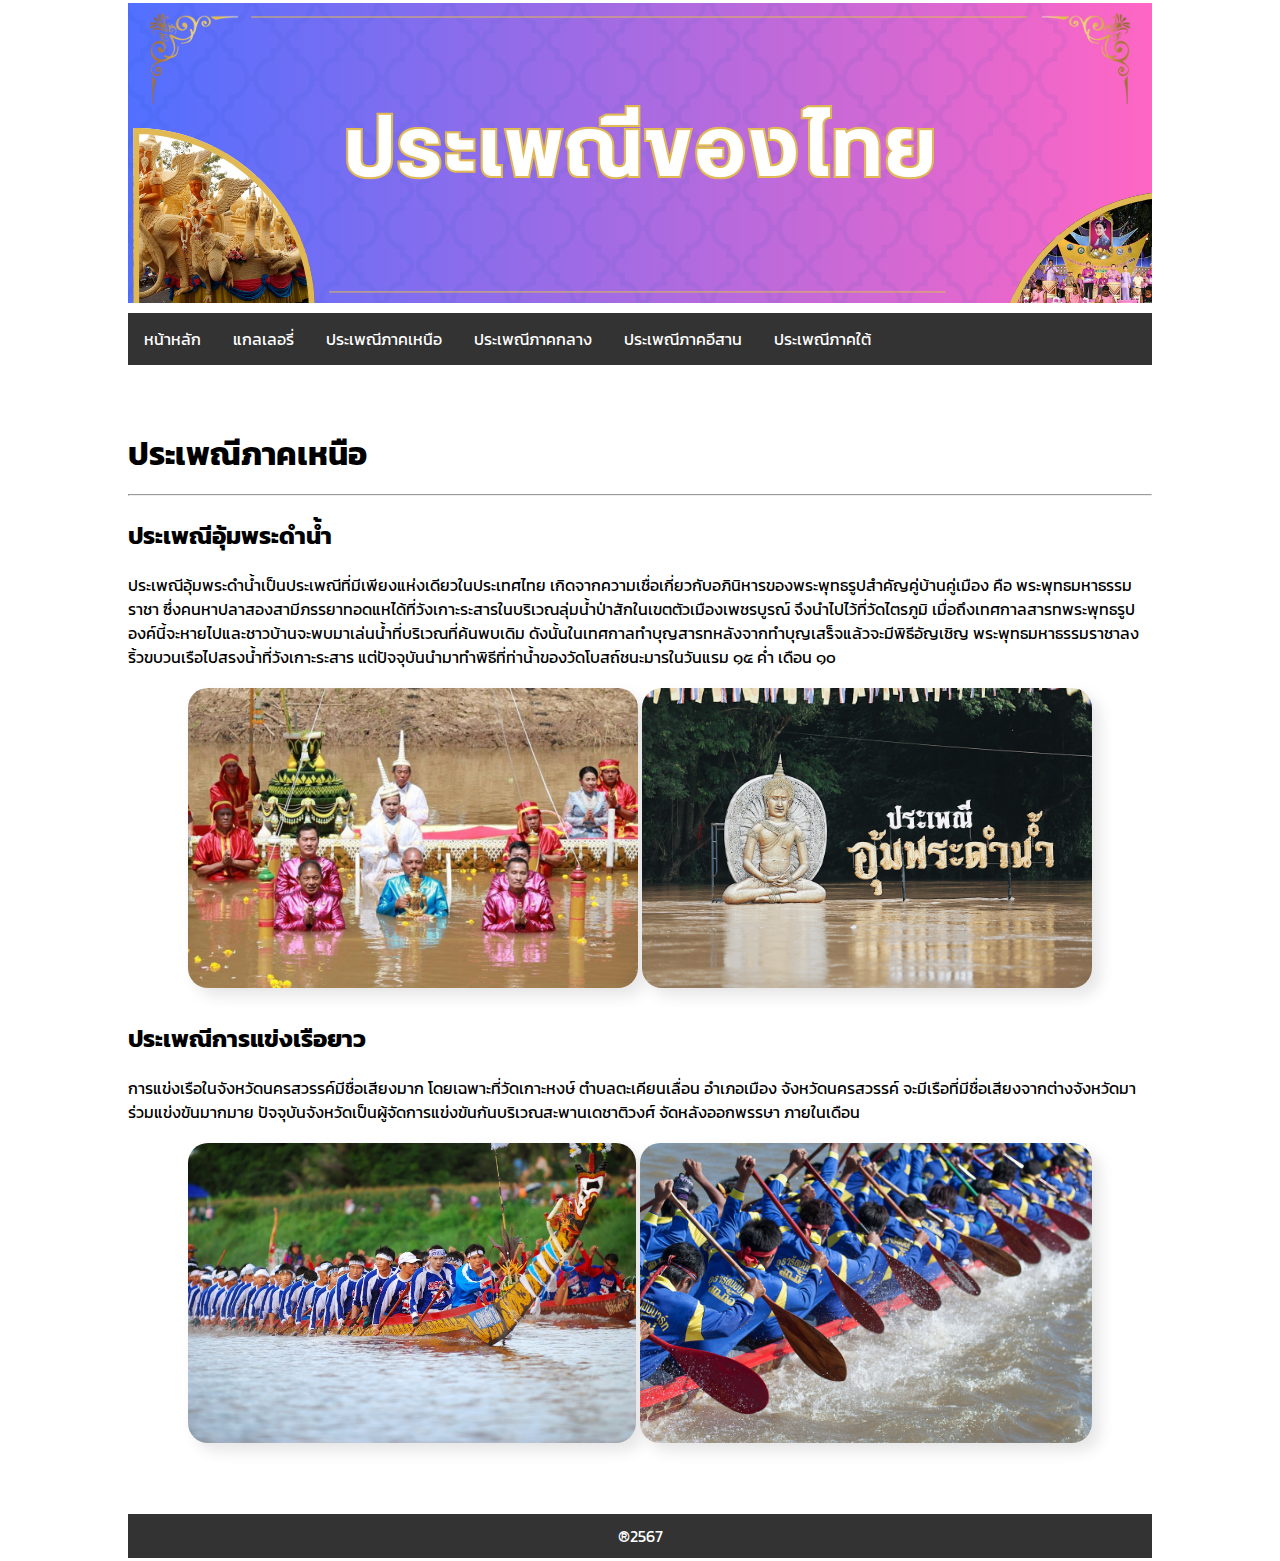
<file: ประเพณีภาคเหนือ.html>
<!doctype html>
<html>
<head>
<meta charset="utf-8">
<title>ประเพณีภาคเหนือ</title>
	<link rel="stylesheet" href="style/ชุดประจำภาค.css">
</head>
<body>
<table width="1024" border="0" align="center">
  <tbody>
    <tr>
      <td><img src="icons/header.png" width="1024" height="300" alt=""/></td>
    </tr>
    <tr>
      <td>
		<ul>
    <li><a href="index.html">หน้าหลัก</a></li>
    <li class="dropdown">
        <div class="dropbtn">แกลเลอรี่</div>
           <div class="dropdown-content">
           <a href="ชุดประจำภาค.html">ชุดประจำภาค</a>
           <a href="รูปประเพณีของไทย.html">รูปประเพณีของไทย</a>
        </div>
    </li>
    <li><a href="ประเพณีภาคเหนือ.html">ประเพณีภาคเหนือ</a></li>
    <li><a href="ประเพณีภาคกลาง.html">ประเพณีภาคกลาง</a></li>
    <li><a href="ประเพณีภาคอีสาน.html">ประเพณีภาคอีสาน</a></li>
    <li><a href="ประเพณีภาคใต้.html">ประเพณีภาคใต้</a></li>
</ul>
		</td>
    </tr>
    <tr align="center" valign="middle">
      <td align="left"><p>&nbsp;</p>
		  	<h1>ประเพณีภาคเหนือ<span>
  	        <hr></span></h1>
  	    <h2>ประเพณีอุ้มพระดำน้ำ</h2>
	  	    <p>ประเพณีอุ้มพระดำน้ำเป็นประเพณีที่มีเพียงแห่งเดียวในประเทศไทย เกิดจากความเชื่อเกี่ยวกับอภินิหารของพระพุทธรูปสำคัญคู่บ้านคู่เมือง คือ พระพุทธมหาธรรมราชา ซึ่งคนหาปลาสองสามีภรรยาทอดแหได้ที่วังเกาะระสารในบริเวณลุ่มน้ำป่าสักในเขตตัวเมืองเพชรบูรณ์  จึงนำไปไว้ที่วัดไตรภูมิ เมื่อถึงเทศกาลสารทพระพุทธรูปองค์นี้จะหายไปและชาวบ้านจะพบมาเล่นน้ำที่บริเวณที่ค้นพบเดิม ดังนั้นในเทศกาลทำบุญสารทหลังจากทำบุญเสร็จแล้วจะมีพิธีอัญเชิญ พระพุทธมหาธรรมราชาลงริ้วขบวนเรือไปสรงน้ำที่วังเกาะระสาร แต่ปัจจุบันนำมาทำพิธีที่ท่าน้ำของวัดโบสถ์ชนะมารในวันแรม ๑๕ ค่ำ เดือน ๑๐ </p>
<table width="500" border="0" align="center">
          <tbody>
            <tr align="center">
<td><a href="images/ประเพณีอุ้มพระดำน้ำ/1.jpg" target="_blank"><img src="images/ประเพณีอุ้มพระดำน้ำ/1.jpg" alt="" width="1140" height="760" id="show" title="รายละเอียด"/></a></td>
              <td><a href="images/ประเพณีอุ้มพระดำน้ำ/2.jpg" target="_blank"><img src="images/ประเพณีอุ้มพระดำน้ำ/2.jpg" alt="" width="2304" height="1536" id="show" title="รายละเอียด"/></a></td>
            </tr>
            <tr align="center">
              <td><a href="images/ชุดประจำภาค/เหนือ/ชุดไทยประยุกต์-เหนือ-3.jpg" target="_blank"></a></td>
            </tr>
          </tbody>
			
			
        </table>
        <h2>ประเพณีการแข่งเรือยาว&nbsp;&nbsp; </h2>
        <p>การแข่งเรือในจังหวัดนครสวรรค์มีชื่อเสียงมาก โดยเฉพาะที่วัดเกาะหงษ์ ตำบลตะเคียนเลื่อน อำเภอเมือง จังหวัดนครสวรรค์ จะมีเรือที่มีชื่อเสียงจากต่างจังหวัดมาร่วมแข่งขันมากมาย ปัจจุบันจังหวัดเป็นผู้จัดการแข่งขันกันบริเวณสะพานเดชาติวงศ์ จัดหลังออกพรรษา ภายในเดือน</p>
<table width="500" border="0" align="center">
          <tbody>
            <tr align="center">
              <td width="300"><a href="images/ประเพณีการแข่งเรือยาว/1.jpg" target="_blank"><img src="images/ประเพณีการแข่งเรือยาว/1.jpg" alt="" width="1600" height="1071" id="show" title="รายละเอียด"/></a></td>
              <td width="957"><a href="images/ประเพณีการแข่งเรือยาว/4.jpg" target="_blank"><img src="images/ประเพณีการแข่งเรือยาว/4.jpg" alt="" width="1020" height="678" id="show" title="รายละเอียด"/></a></td>
            </tr>
            <tr align="center">
            </tr>
          </tbody>
        </table>
        <p>&nbsp;</p>
        <table width="500" border="0" align="center">      
        </table></td>
    </tr>
    <tr>
      <td>
		<footer>
  <p>®2567</p>
</footer>
		</td>
    </tr>
  </tbody>
</table>
</body>
</html>
</file>
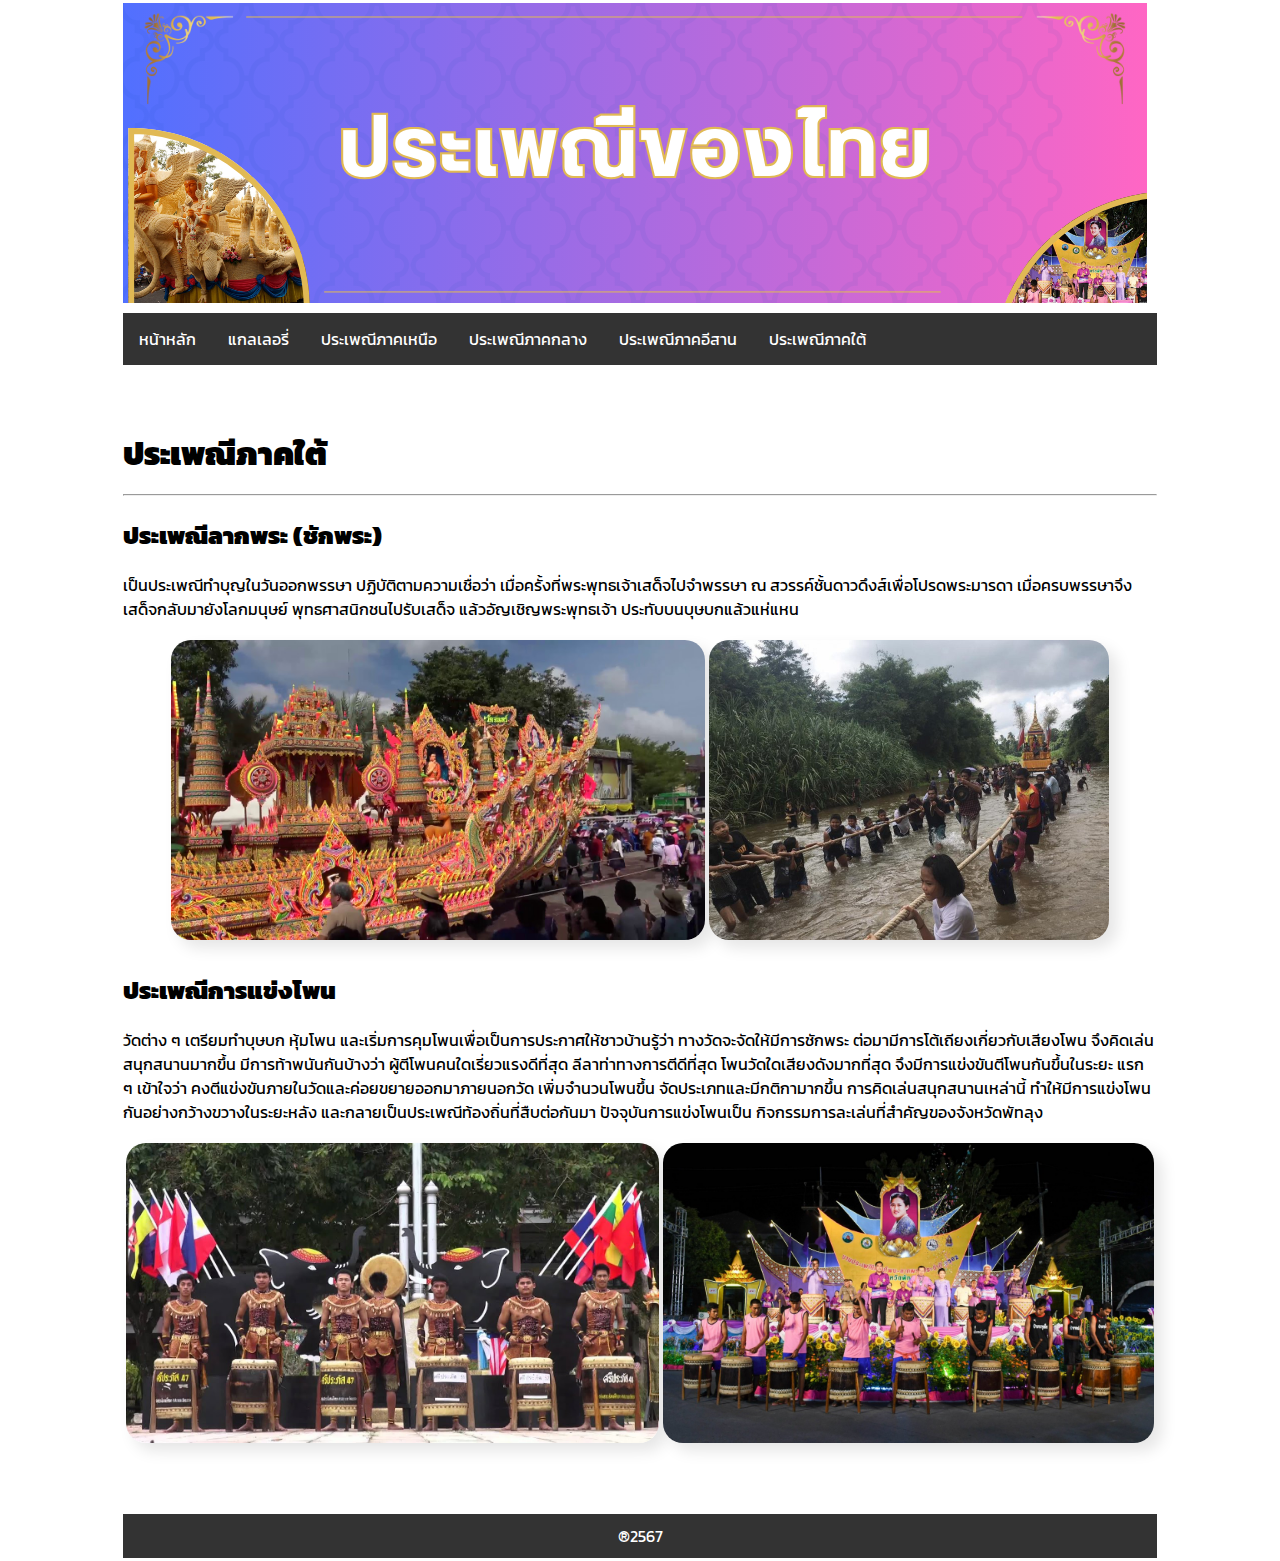
<file: ประเพณีภาคใต้.html>
<!doctype html>
<html>
<head>
<meta charset="utf-8">
<title>ประเพณีภาคใต้</title>
	<link rel="stylesheet" href="style/ชุดประจำภาค.css">
</head>
<body>
<table width="1024" border="0" align="center">
  <tbody>
    <tr>
      <td><img src="icons/header.png" width="1024" height="300" alt=""/></td>
    </tr>
    <tr>
      <td>
		<ul>
    <li><a href="index.html">หน้าหลัก</a></li>
    <li class="dropdown">
        <div class="dropbtn">แกลเลอรี่</div>
           <div class="dropdown-content">
           <a href="ชุดประจำภาค.html">ชุดประจำภาค</a>
           <a href="รูปประเพณีของไทย.html">รูปประเพณีของไทย</a>
        </div>
    </li>
    <li><a href="ประเพณีภาคเหนือ.html">ประเพณีภาคเหนือ</a></li>
    <li><a href="ประเพณีภาคกลาง.html">ประเพณีภาคกลาง</a></li>
    <li><a href="ประเพณีภาคอีสาน.html">ประเพณีภาคอีสาน</a></li>
    <li><a href="ประเพณีภาคใต้.html">ประเพณีภาคใต้</a></li>
</ul>
		</td>
    </tr>
    <tr align="center" valign="middle">
      <td align="left"><p>&nbsp;</p>
		  	<h1><strong id="docs-internal-guid-8c60d377-7fff-44ad-e776-c1b2a1c60afa">ประเพณี</strong><strong id="docs-internal-guid-d3e9c814-7fff-62eb-8b68-8c438a42a645">ภาคใต้</strong><span>
            <hr></span></h1>
  	    <h2><strong id="docs-internal-guid-ba442c70-7fff-11a3-5b4d-bc36eb3f1096">ประเพณีลากพระ (ชักพระ)</strong></h2>
	  	    <p>เป็นประเพณีทำบุญในวันออกพรรษา ปฏิบัติตามความเชื่อว่า เมื่อครั้งที่พระพุทธเจ้าเสด็จไปจำพรรษา ณ สวรรค์ชั้นดาวดึงส์เพื่อโปรดพระมารดา เมื่อครบพรรษาจึงเสด็จกลับมายังโลกมนุษย์ พุทธศาสนิกชนไปรับเสด็จ แล้วอัญเชิญพระพุทธเจ้า ประทับบนบุษบกแล้วแห่แหน</p>
<table width="500" border="0" align="center">
          <tbody>
            <tr align="center">
<td><a href="images/ประเพณีลากพระ(ชักพระ)/1.jpg" target="_blank"><img src="images/ประเพณีลากพระ(ชักพระ)/1.jpg" alt="" width="1280" height="720" id="show" title="รายละเอียด"/></a></td>
              <td><a href="images/ประเพณีลากพระ(ชักพระ)/3.jpg" target="_blank"><img src="images/ประเพณีลากพระ(ชักพระ)/3.jpg" alt="" width="800" height="600" id="show" title="รายละเอียด"/></a></td>
            </tr>
            <tr align="center">
              <td><a href="images/ชุดประจำภาค/เหนือ/ชุดไทยประยุกต์-เหนือ-3.jpg" target="_blank"></a></td>
            </tr>
          </tbody>
			
			
        </table>
        <h2><strong id="docs-internal-guid-ef2d197f-7fff-5898-6a10-6001aee4518c">ประเพณีการแข่งโพน</strong>&nbsp;&nbsp; </h2>
        <p>วัดต่าง ๆ เตรียมทำบุษบก หุ้มโพน และเริ่มการคุมโพนเพื่อเป็นการประกาศให้ชาวบ้านรู้ว่า ทางวัดจะจัดให้มีการชักพระ ต่อมามีการโต้เถียงเกี่ยวกับเสียงโพน จึงคิดเล่นสนุกสนานมากขึ้น มีการท้าพนันกันบ้างว่า ผู้ตีโพนคนใดเรี่ยวแรงดีที่สุด ลีลาท่าทางการตีดีที่สุด โพนวัดใดเสียงดังมากที่สุด จึงมีการแข่งขันตีโพนกันขึ้นในระยะ แรก ๆ เข้าใจว่า คงตีแข่งขันภายในวัดและค่อยขยายออกมาภายนอกวัด เพิ่มจำนวนโพนขึ้น จัดประเภทและมีกติกามากขึ้น การคิดเล่นสนุกสนานเหล่านี้ ทำให้มีการแข่งโพนกันอย่างกว้างขวางในระยะหลัง และกลายเป็นประเพณีท้องถิ่นที่สืบต่อกันมา ปัจจุบันการแข่งโพนเป็น กิจกรรมการละเล่นที่สำคัญของจังหวัดพัทลุง</p>
<table width="500" border="0" align="center">
          <tbody>
            <tr align="center">
              <td width="300"><a href="images/ประเพณีการแข่งโพน/1.jpg" target="_blank"><img src="images/ประเพณีการแข่งโพน/1.jpg" alt="" width="1280" height="720" id="show" title="รายละเอียด"/></a></td>
              <td width="957"><a href="images/ประเพณีการแข่งโพน/3.jpg" target="_blank"><img src="images/ประเพณีการแข่งโพน/3.jpg" alt="" width="1280" height="782" id="show" title="รายละเอียด"/></a></td>
            </tr>
            <tr align="center">
            </tr>
          </tbody>
        </table>
        <p>&nbsp;</p>
        <table width="500" border="0" align="center">      
        </table></td>
    </tr>
    <tr>
      <td>
		<footer>
  <p>®2567</p>
</footer>
		</td>
    </tr>
  </tbody>
</table>
</body>
</html>
</file>
<file: style/index.css>
/* CSS Document */
@import url('https://fonts.googleapis.com/css2?family=IBM+Plex+Sans&family=Kanit&display=swap');

* {
	font-family: "Kanit", sans-serif;
}

.ad-banner {
    position: fixed;
    top: 50px;
    right: 50px;
    width: 200px;
    height: 200px;
    overflow: hidden;
    z-index: 1000; /* High z-index to ensure it is on top */
    background-color: #fff;
}

.ad-image {
    width: 100%;
    height: 100%;
    object-fit: cover;
}

.close-button {
    position: absolute;
    top: 5px;
    right: 5px;
    background-color: #ff0000;
    color: #fff;
    border: none;
    padding: 5px;
    cursor: pointer;
    font-size: 12px;
    z-index: 1001; /* Higher z-index than the banner */
}

.close-button:hover {
    background-color: #cc0000;
}

body {
	margin: 0;
	padding: 0;
}
ul {
  list-style-type: none;
  margin: 0;
  padding: 0;
  overflow: hidden;
  background-color: #333;
}

#show {
		width: auto;
	height: 300px;
	border-radius: 20px;
	box-shadow: 8px 8px 15px rgba(0, 0, 0, 0.1); 
	transform: scale(1);
	transition-duration: 0.7s;
}

#show:hover {
	transform: scale(1.1);
	
}

li {
  float: left;
}

li a, .dropbtn {
  display: inline-block;
  color: white;
  text-align: center;
  padding: 14px 16px;
  text-decoration: none;
}

li a:hover, .dropdown:hover .dropbtn {
  background-color: red;
}

li.dropdown {
  display: inline-block;
}

.dropdown-content {
  display: none;
  position: absolute;
  background-color: yellow;
  min-width: 160px;
  box-shadow: 0px 8px 16px 0px rgba(0,0,0,0.2);
  z-index: 1;
}

.dropdown-content a {
  color: black;
  padding: 12px 16px;
  text-decoration: none;
  display: block;
  text-align: left;
}
		
		footer {
   background-color: #333;
  padding: 10px;
  text-align: center;
}

footer p {
  color: white; /* Gray color */
  margin: 0;
}
.dropdown-content a:hover{background-color: blue;}
.dropdown:hover .dropdown-content{display: block;}
</file>
<file: style/ชุดประจำภาค.css>
/* CSS Document */
@import url('https://fonts.googleapis.com/css2?family=IBM+Plex+Sans&family=Kanit&display=swap');

* {
	font-family: "Kanit", sans-serif;
}
body {
	margin: 0;
	padding: 0;
}
ul {
  list-style-type: none;
  margin: 0;
  padding: 0;
  overflow: hidden;
  background-color: #333;
}

li {
  float: left;
}

li a, .dropbtn {
  display: inline-block;
  color: white;
  text-align: center;
  padding: 14px 16px;
  text-decoration: none;
}

li a:hover, .dropdown:hover .dropbtn {
  background-color: red;
}

li.dropdown {
  display: inline-block;
}

.dropdown-content {
  display: none;
  position: absolute;
  background-color: yellow;
  min-width: 160px;
  box-shadow: 0px 8px 16px 0px rgba(0,0,0,0.2);
  z-index: 1;
}

#show {
		width: auto;
	height: 300px;
	border-radius: 20px;
	box-shadow: 8px 8px 15px rgba(0, 0, 0, 0.1); 
	transform: scale(1);
	transition-duration: 0.7s;
}

.dropdown-content a {
  color: black;
  padding: 12px 16px;
  text-decoration: none;
  display: block;
  text-align: left;
}
	

#show:hover {
	transform: scale(1.1);
	
}

		footer {
   background-color: #333;
  padding: 10px;
  text-align: center;
}

footer p {
  color: white; /* Gray color */
  margin: 0;
}
.dropdown-content a:hover{background-color: blue;}
.dropdown:hover .dropdown-content{display: block;}
</file>
